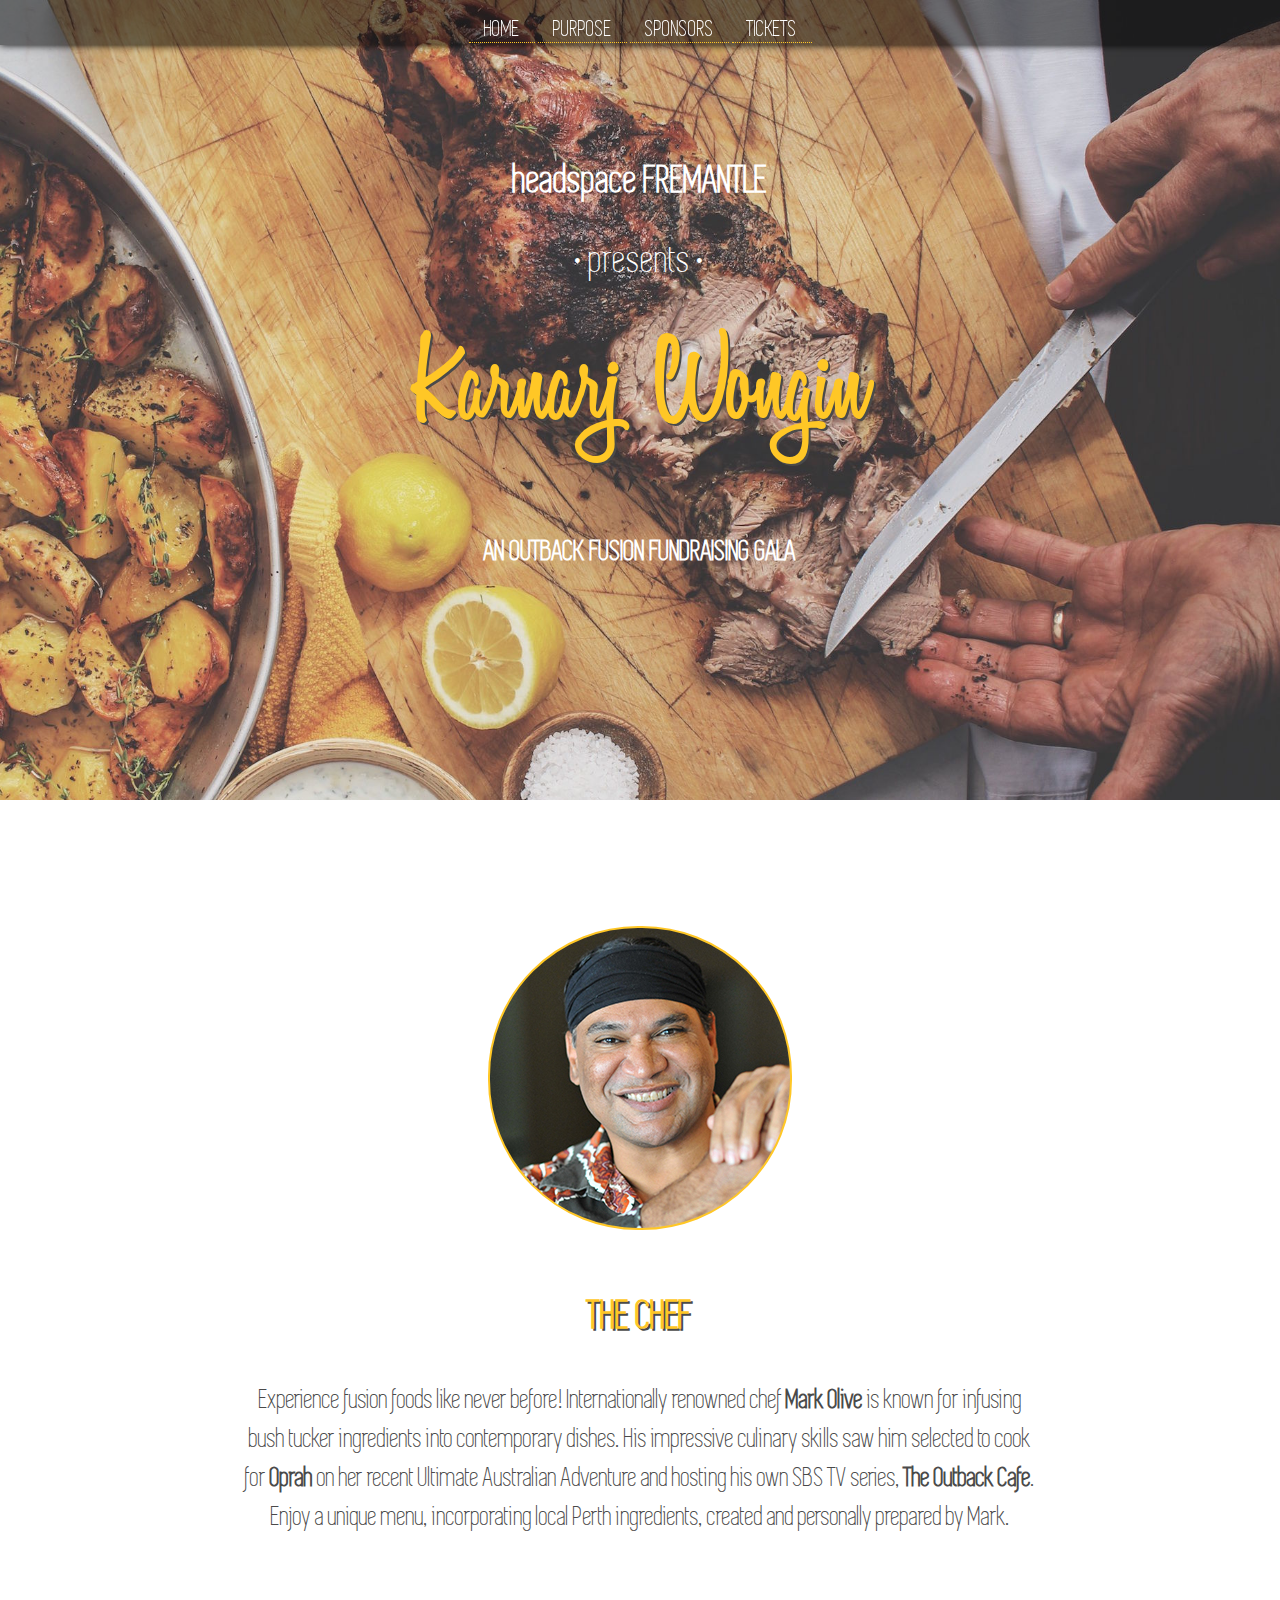
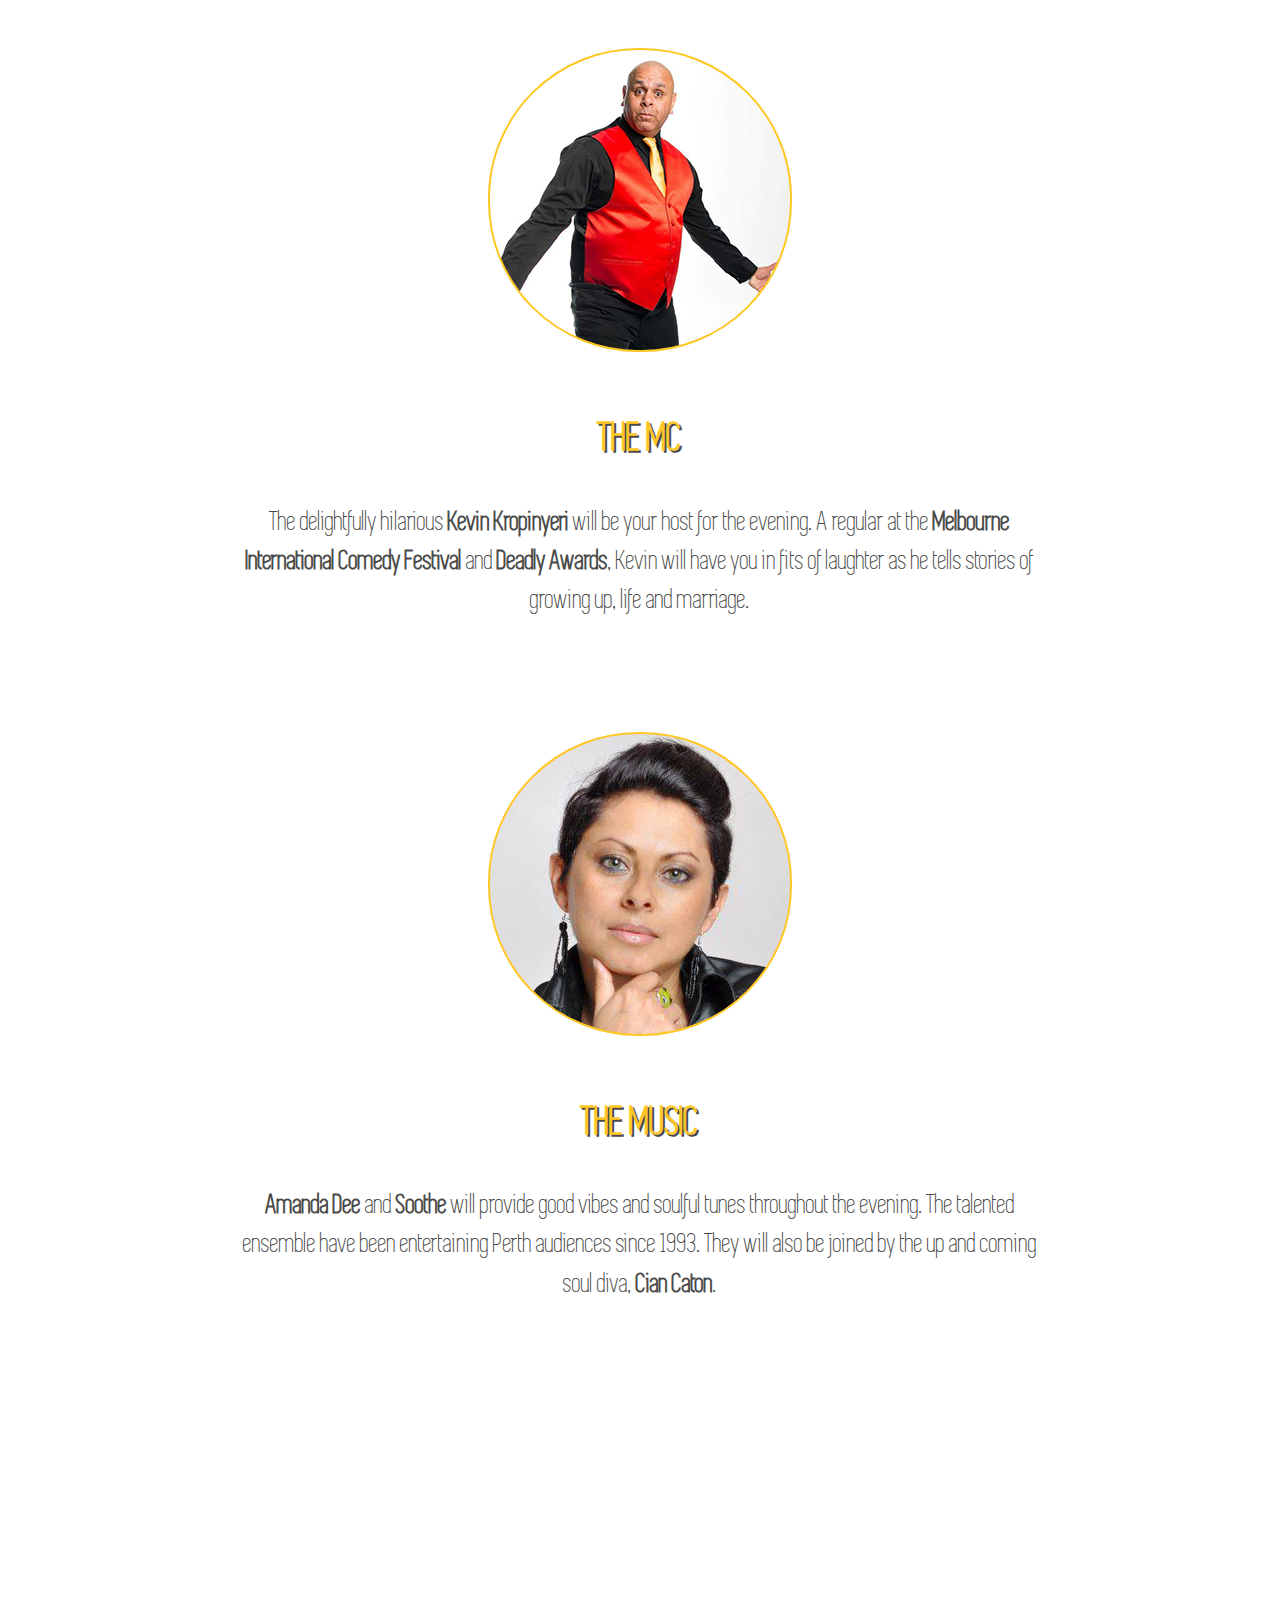
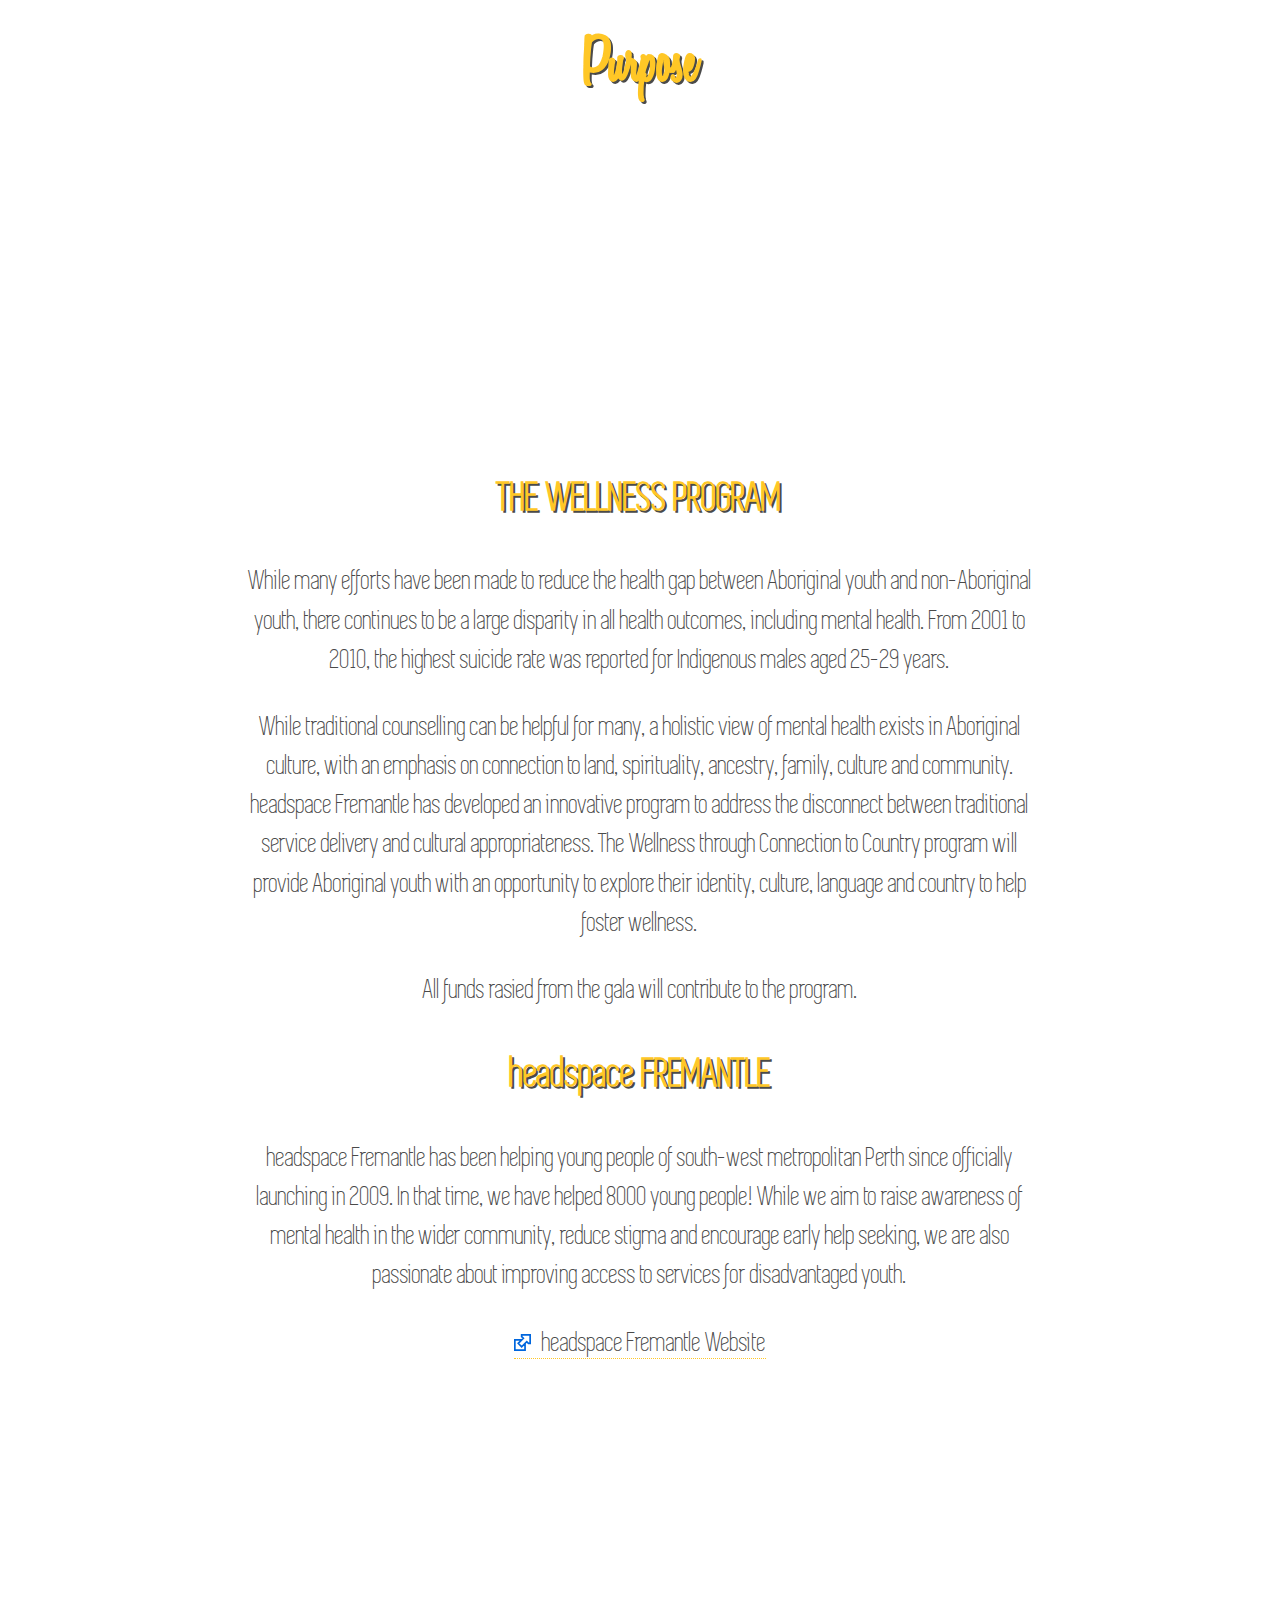
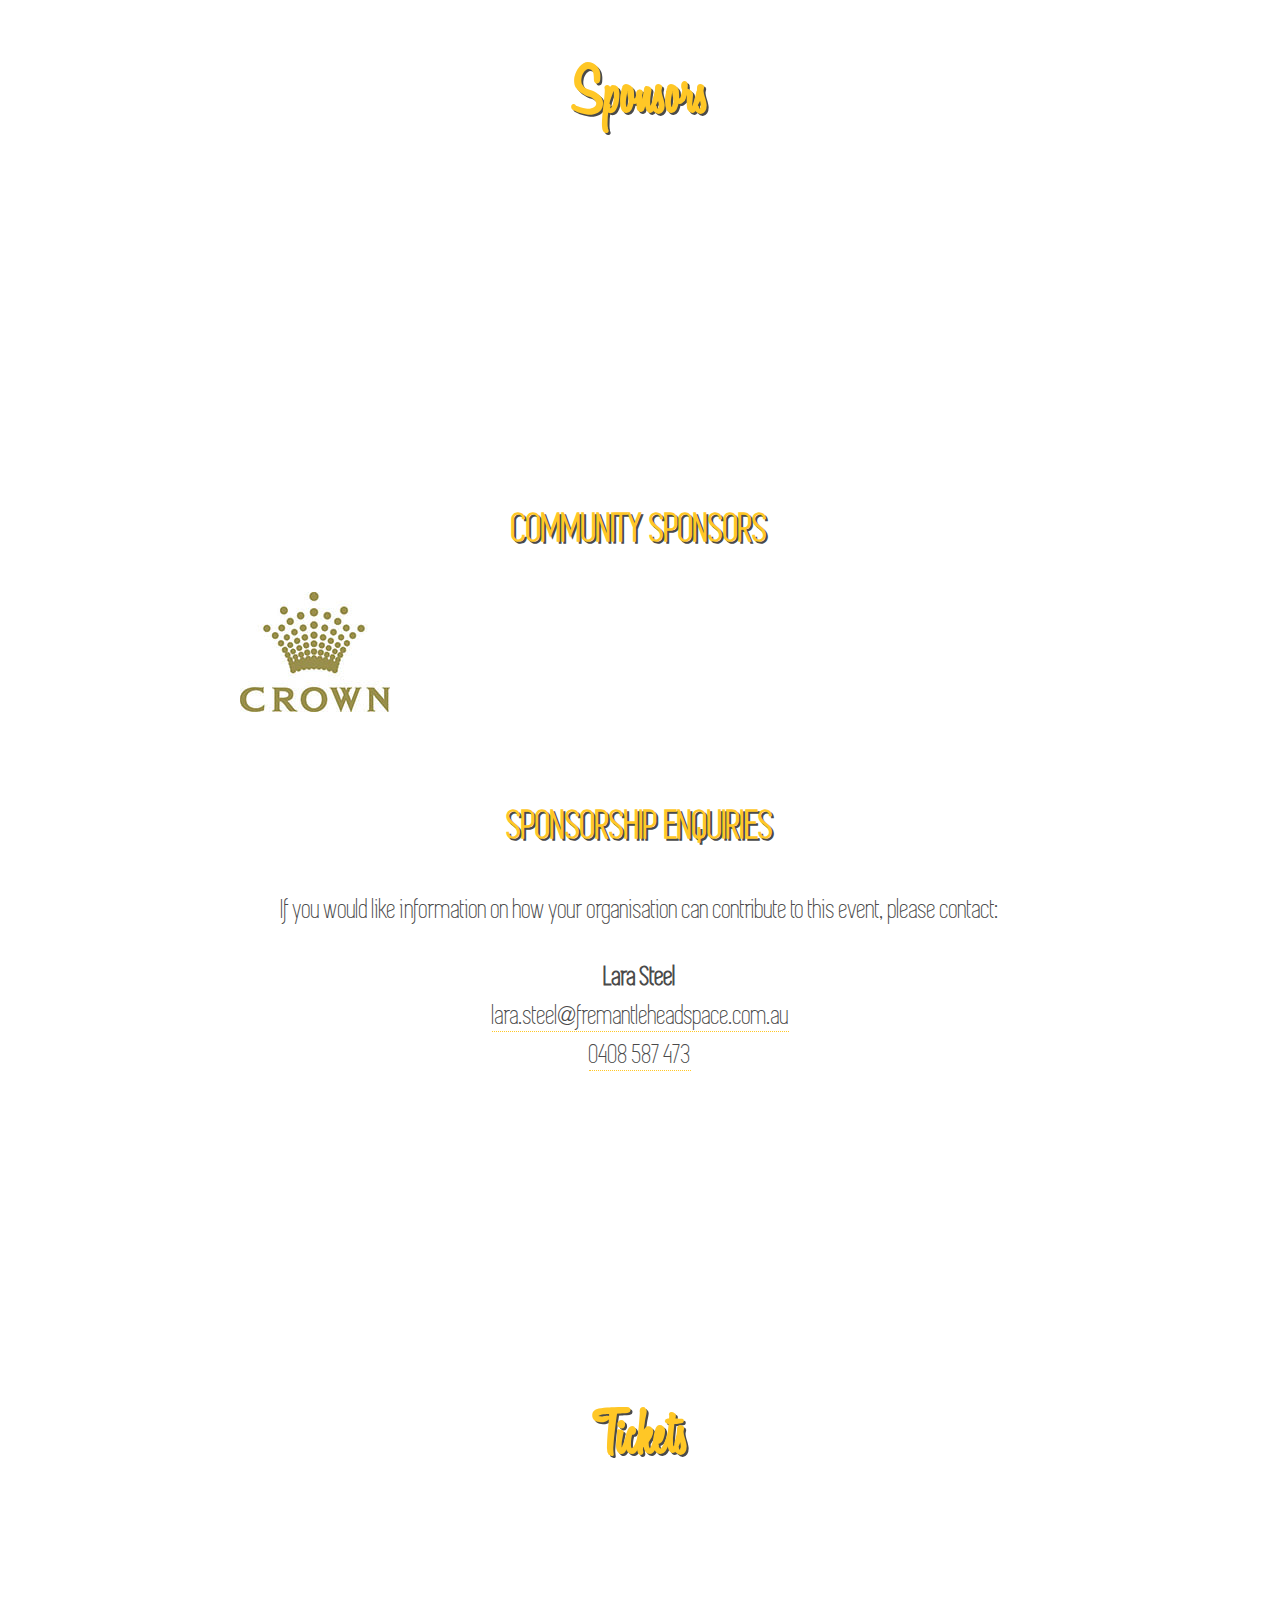
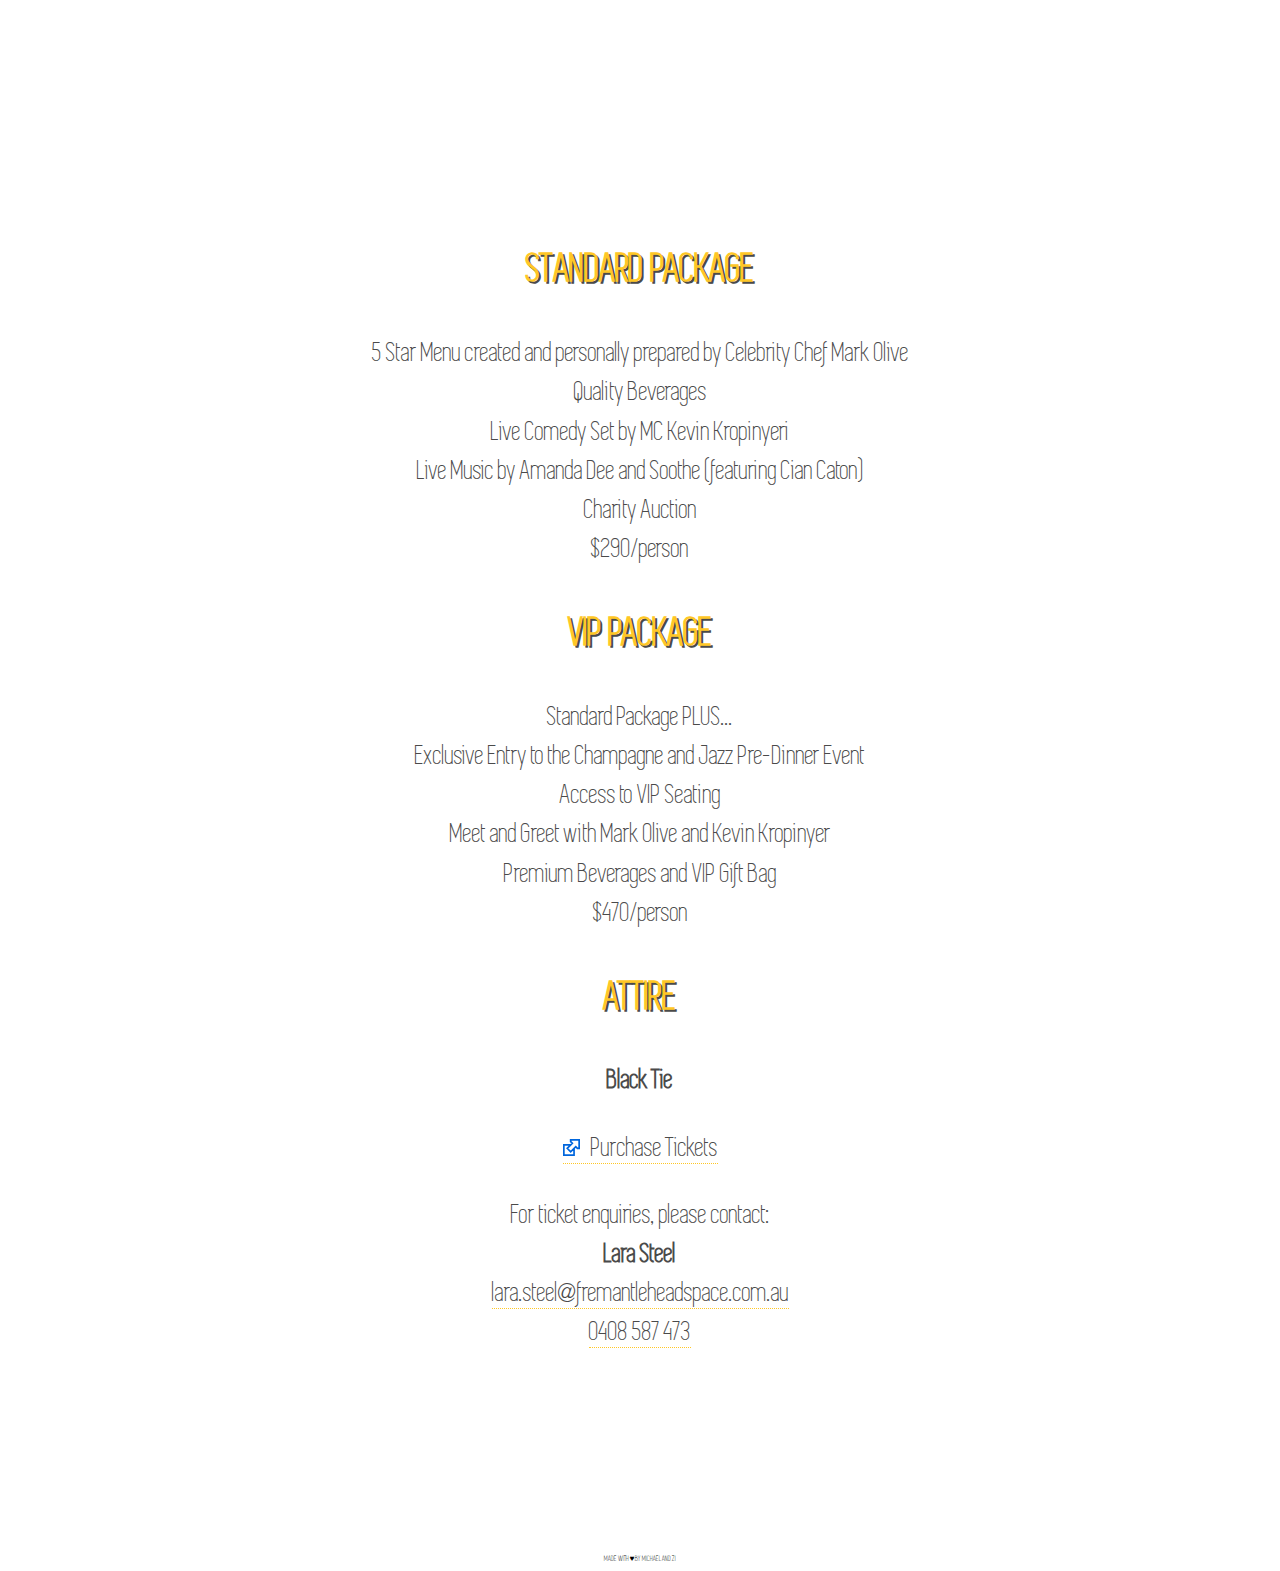
<file: index.html>
<head>
    <!DOCTYPE html>
    <title>Outback Fusion Fundraising Gala</title>
    <meta name="viewport" content="width=device-width, initial-scale=1">
    <link rel="stylesheet" type="text/css" href="styles.css">
    <link rel="stylesheet" type="text/css" href="nav.css">
    <link href='https://fonts.googleapis.com/css?family=Open+Sans' rel='stylesheet' type='text/css'>
    <script type="text/javascript" src="https://code.jquery.com/jquery-2.2.3.js"></script>
</head>

<body>
    <div class="navigation">
        <a href="#home">Home</a>
        <a href="#purpose">Purpose</a>
        <a href="#sponsors">Sponsors</a>
        <a href="#tickets">Tickets</a>
    </div>

    <div id="home" class="page">
        <div class="content">
            <p><span class="headerPresenter">headspace FREMANTLE</span></p>
            <p><span class="headerPresents">&#8226; presents &#8226;</span></p>
            <p><span class="headerTitle fade-in">Karnarj Wongin</span></p>
            <p><span class="headerDescription">An Outback Fusion Fundraising Gala</span></p>
        </div>
    </div>

    <div class="divider">
        <div class="content">
            <div class="circular circular-chef"></div>
            <h2>THE CHEF</h2>
            <p>Experience fusion foods like never before! Internationally renowned chef <span class="highlight">Mark Olive</span> is known for infusing bush tucker ingredients into contemporary dishes. His impressive culinary skills saw him selected to cook for <span class="highlight">Oprah</span> on her recent Ultimate Australian Adventure and hosting his own SBS TV series, <span class="highlight">The Outback Cafe</span>. Enjoy a unique menu, incorporating local Perth ingredients, created and personally prepared by Mark.</p>
            <div class="circular circular-mc"></div>
            <h2>THE MC</h2>
            <p>The delightfully hilarious <span class="highlight">Kevin Kropinyeri</span> will be your host for the evening. A regular at the <span class="highlight">Melbourne International Comedy Festival</span> and <span class="highlight">Deadly Awards</span>, Kevin will have you in fits of laughter as he tells stories of growing up, life and marriage.</p>
            <div class="circular circular-music"></div>
            <h2>THE MUSIC</h2>
            <p><span class="highlight">Amanda Dee</span> and <span class="highlight">Soothe</span> will provide good vibes and soulful tunes throughout the evening. The talented ensemble have been entertaining Perth audiences since 1993. They will also be joined by the up and coming soul diva, <span class="highlight">Cian Caton</span>.</p>
        </div>
    </div>

    <div id="purpose" class="page">
        <div class="content">
            <h1>Purpose</h1>
            <p><div class="arrow bounce"></div></p>
        </div>
    </div>
    
    <div class="divider">
        <div class="content">
            <h2>THE WELLNESS PROGRAM</h2>
            <p>While many efforts have been made to reduce the health gap between Aboriginal youth and non-Aboriginal youth, there continues to be a large disparity in all health outcomes, including mental health. From 2001 to 2010, the highest suicide rate was reported for Indigenous males aged 25-29 years.</p>
            <p>While traditional counselling can be helpful for many, a holistic view of mental health exists in Aboriginal culture, with an emphasis on connection to land, spirituality, ancestry, family, culture and community. headspace Fremantle has developed an innovative program to address the disconnect between traditional service delivery and cultural appropriateness. The Wellness through Connection to Country program will provide Aboriginal youth with an opportunity to explore their identity, culture, language and country to help foster wellness. </p>
            <p>All funds rasied from the gala will contribute to the program.</p>
            <h2>headspace FREMANTLE</h2>
            <p>headspace Fremantle has been helping young people of south-west metropolitan Perth since officially launching in 2009. In that time, we have helped 8000 young people! While we aim to raise awareness of mental health in the wider community, reduce stigma and encourage early help seeking, we are also passionate about improving access to services for disadvantaged youth. </p>
            <a href=https://www.headspace.org.au/headspace-centres/fremantle class="external"> headspace Fremantle Website</a>
        </div>
    </div>

    <div id="sponsors" class="page">
            <div class="content">
                <h1>Sponsors</h1>
                <p><div class="arrow bounce"></div></p>
            </div>
    </div>
    
    <div class="divider">
        <div class="content"> 
            <h2>COMMUNITY SPONSORS</h2>
            <div class="Crown"></div>
            <h2>SPONSORSHIP ENQUIRIES</h2>
            <p>If you would like information on how your organisation can contribute to this event, please contact:</p>
            <p><span class="highlight">Lara Steel</span><br>
                <a href="mailto:lara.steel@fremantleheadspace.com.au" target="_top">lara.steel@fremantleheadspace.com.au</a><br>
                <a href="tel:0408587473">0408 587 473</a>
            </p></div>
        </div>

    <div id="tickets" class="page">
            <div class="content">
                <h1>Tickets</h1>
                <p><div class="arrow bounce"></div></p>
            </div>
    </div>

    <div class="divider">
        <div class="content"> 
            <h2>STANDARD PACKAGE</h2>
            <p>5 Star Menu created and personally prepared by Celebrity Chef Mark Olive
                <br>Quality Beverages
                <br>Live Comedy Set by MC Kevin Kropinyeri
                <br>Live Music by Amanda Dee and Soothe (featuring Cian Caton)
                <br>Charity Auction
                <br> $290/person
            </p>
            
            <h2>VIP PACKAGE</h2>
            <p>Standard Package PLUS...
                <br>Exclusive Entry to the Champagne and Jazz Pre-Dinner Event
                <br>Access to VIP Seating
                <br>Meet and Greet with Mark Olive and Kevin Kropinyer
                <br>Premium Beverages and VIP Gift Bag
                <br>$470/person
            </p>
            
            <h2>ATTIRE</h2>
            <p><span class="highlight">Black Tie</span></p>
            
            <a href="https://www.trybooking.com/Booking/EventBookingPage.aspx?eid=199230&sid=379299&did=588262" class="external">Purchase Tickets</a>
            <p>For ticket enquiries, please contact:
                <br><span class="highlight">Lara Steel</span><br>
                <a href="mailto:lara.steel@fremantleheadspace.com.au" target="_top">lara.steel@fremantleheadspace.com.au</a><br>
                <a href="tel:0408587473">0408 587 473</a>
            </p>
        </div>        
    </div>

    <div class="madeBy"><p>Made with &#x2665; by Michael and Zi</p></div>

    <script>
        $(window).scroll(function(){
            $("#home p").css("opacity", 1 - $(window).scrollTop() / 300);
        });
    </script>
</body>
</file>
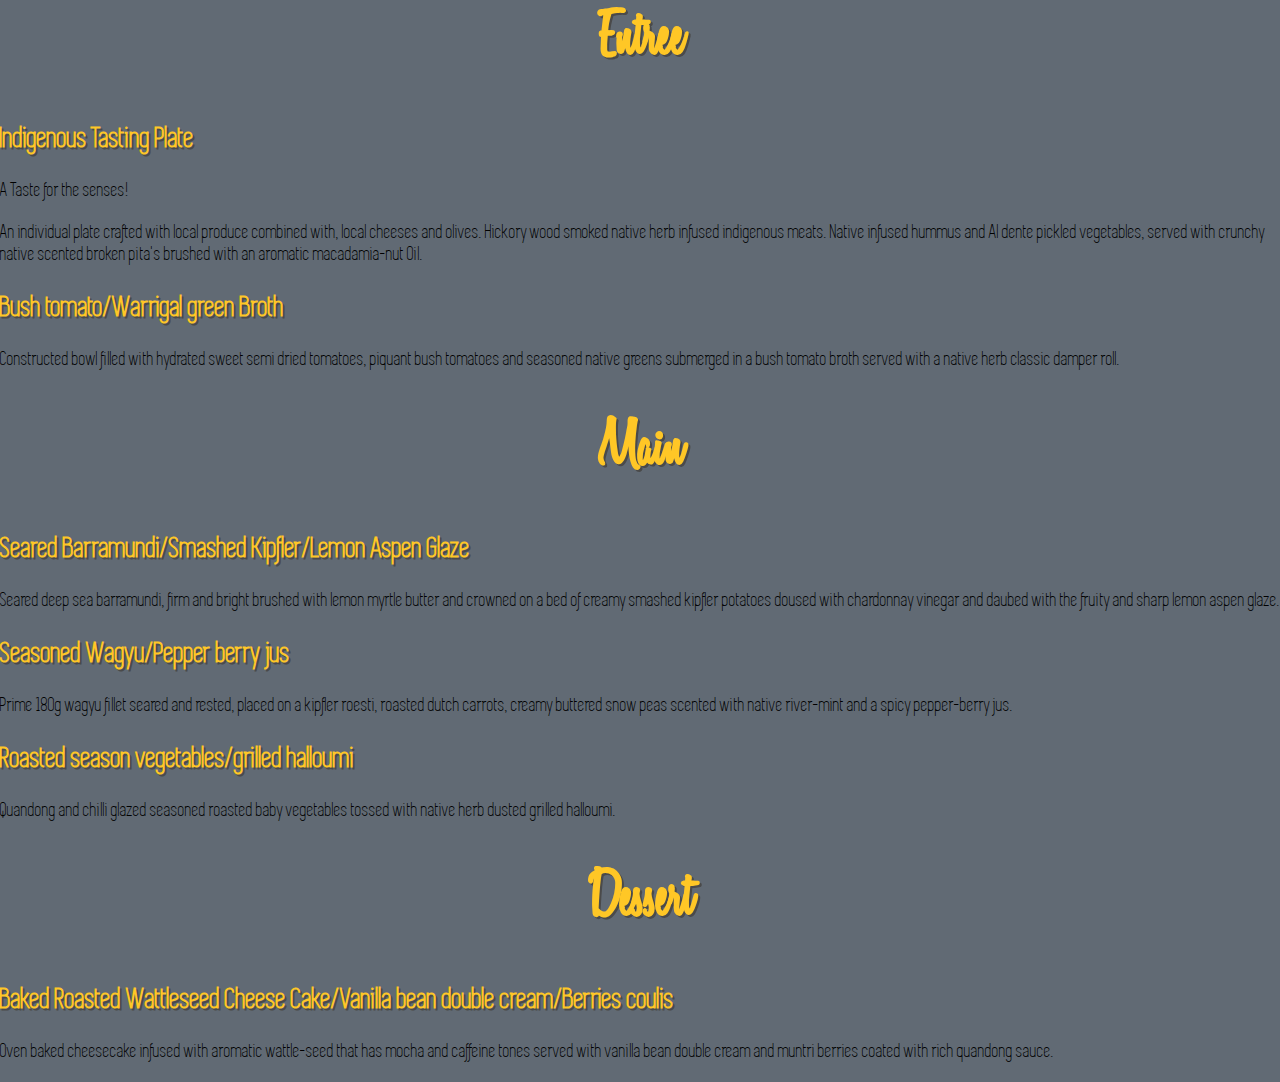
<file: menu.html>
<head>
    <!DOCTYPE html>
    <title>Outback Fusion Fundraising Gala</title>
    <meta name="viewport" content="width=device-width, initial-scale=1">
    <link rel="stylesheet" type="text/css" href="styles.css">
</head>

<body style="background-color:#616A74">
<!--    <div class="menuContainer">-->
    <div class="menu">
        <h1>Entree</h1>
        <h2>Indigenous Tasting Plate</h2>
        <p>A Taste for the senses!</p>
        <p>An individual plate crafted with local produce combined with, local cheeses and olives. Hickory wood smoked native herb infused indigenous meats. Native infused hummus and Al dente pickled vegetables, served with crunchy native scented broken pita's brushed with an aromatic macadamia-nut Oil.<p>
        
        <h2>Bush tomato/Warrigal green Broth</h2>
        <p>Constructed bowl filled with hydrated sweet semi dried tomatoes, piquant bush tomatoes and seasoned native greens submerged in a bush tomato broth served with a native herb classic damper roll.</p>
        
        <h1>Main</h1>
        <h2>Seared Barramundi/Smashed Kipfler/Lemon Aspen Glaze</h2>
        <p>Seared deep sea barramundi, firm and bright brushed with lemon myrtle butter and crowned on a bed of creamy smashed kipfler potatoes doused with chardonnay vinegar and daubed with the fruity and sharp lemon aspen glaze.</p>

        <h2>Seasoned Wagyu/Pepper berry jus</h2>
        <p>Prime 180g wagyu fillet seared and rested, placed on a kipfler roesti, roasted dutch carrots, creamy buttered snow peas scented with native river-mint and a spicy pepper-berry jus.</p>

        <h2>Roasted season vegetables/grilled halloumi</h2>
        <p>Quandong and chilli glazed seasoned roasted baby vegetables tossed with native herb dusted grilled halloumi.</p>
        
        <h1>Dessert</h1>
        <h2>Baked Roasted Wattleseed Cheese Cake/Vanilla bean double cream/Berries coulis</h2>
        <p>Oven baked cheesecake infused with aromatic wattle-seed that has mocha and caffeine tones served with vanilla bean double cream and muntri berries coated with rich quandong sauce.</p>
        </div>
<!--    </div>-->
</body>
</file>
<file: styles.css>
/* Fonts */

@font-face {
    font-family: "Variane";
    src: url(./assets/font/VarianeScript.ttf);
}

@font-face {
    font-family: "Simplifica";
    src: url(./assets/font/Simplifica.ttf);
}

@font-face {
    font-family: "Dense-Regular";
    src: url(./assets/font/Dense-Regular.otf);
}

body {
    margin:0;
    padding:0;
    font-size: 20px;
    font-family: "Simplifica";
}

.page {
    margin: 0 auto;
    width: 100%; 
    max-width: 1920px; 
    height: auto;
    position: relative;
    color: #fff;
    text-align: center;
}

.page .content {
    height: 450px; 
    top: 130px;
    position: relative;
    width: 800px;
    max-width: 95%;
    display: inline-block;
    text-align: center;
}

.divider {
    min-height: 100px;
    margin: 0 auto; 
    width: 100%;
    max-width: 1920px; 
    position: relative;
    text-align: center;
    background: #fff;
}

.divider .content {
    font-family: "Simplifica";
    font-size: 28px;
    font-weight: normal;
    color: #4a4a4a;
    display: inline-block;
    padding-top: 4.5em;
    padding-bottom: 4.5em;
    position: relative;
    text-align: center;
    line-height: 1.4;
    min-height: 100px;
    width: 800px;
    max-width: 95%;
}

/* Background images */

#home {
    background: url(./assets/image/01.jpeg) no-repeat fixed 50% 0 / cover;
    height: 800px;
}

#purpose { 
    background: url(./assets/image/02.jpeg) no-repeat fixed 50% 0 / cover;
}

#sponsors { 
    background: url(./assets/image/03.jpeg) no-repeat fixed 50% 0 / cover;
}

#tickets { 
    background: url(./assets/image/04.jpeg) no-repeat fixed 50% 0 / cover;
}


/* Dot pattern */

.dots {
    position: fixed;
    top: 0;
    left: 0;
    right: 0;
    bottom: 0;
    background-image: url('./assets/image/DotMask.png');
}


/* Text styles */

.headerPresenter {
    display: block;
    font-weight: bold;
    text-align: center;
    font-size: 2em;
    line-height: 1.5em;
}

.headerPresents {
    display: block;
    text-align: center;
    font-size: 2em;
    line-height: 1.5em;
}

.headerTitle {
    display: block;
    text-align: center;
    font-family: "Variane";
    font-size: 5.6em;
    line-height: 1.5em;

    color: #FFC726;
    text-shadow: 2px 2px #4a4a4a;
}

.headerDescription {
    display: block;
    font-weight: bold;
    text-align: center;
    text-transform: uppercase;
    font-size: 1.5em;
    line-height: 3.5em;
}

h1 {
    display: block;
    text-align: center;
    font-family: "Variane";
    font-size: 3em;
    color: #FFC726;
    text-shadow: 2px 2px #4a4a4a;
}

h2 {
    color: #FFC726;
    text-shadow: 2px 2px #4a4a4a;
}

.highlight {
    font-weight: bold;
    color: #4a4a4a;
/*    text-shadow: 1px 1px #FFC726;*/
}

.madeBy {
    padding-top: 5em;
    text-align: center;
    text-transform: uppercase;
    font-size: 0.4em;
}

/* Links */

a, a:visited, a:active {
    color: #4a4a4a;
    text-decoration: none;
    border-bottom: 1px #FFC726 dotted;
}

a:hover {
    color: #4a4a4a;
    text-decoration: none;
    border: none;
    border-bottom: 1px #FFC726 solid;
}

a.external {
    background: url(./assets/image/External.svg) center left no-repeat;
    background-size: 0.6em 0.6em;
    padding-left: 1em;
}

/* Circular image */

.circular {
    position: relative;
    margin-left: auto;
    margin-right: auto;
	width: 300px;
	height: 300px;
	border-radius: 150px;
	-webkit-border-radius: 150px;
	-moz-border-radius: 150px;    
    margin-bottom: 2em;
    
    border-style: solid;
    border-color: #FFC726;
    border-width: 2px;
}

.circular:not(:first-of-type) {
    margin-top: 4em;
}

.circular-chef {
    background: url(./assets/image/MarkOlive.jpg) no-repeat ;
}

.circular-mc {
    background: url(./assets/image/KevinKropinyeri.jpg) no-repeat;
}

.circular-music {
    background: url(./assets/image/AmandaDee.jpg) no-repeat;
}

/* Sponsors */

.Little-Creatures {
    position: relative;
    margin-left: auto;
    margin-right: auto;
    height: 139px;
    width: 400px;
    background:url(./assets/image/LittleCreaturesGTF.jpg) no-repeat;
    margin-bottom: 3em;
}

.Crown {
    position: relative;
    height:120px;
    width: 150px;
    background:url(./assets/image/CrownLogo.jpg) no-repeat;
    margin-bottom: 3em;
}


/* Bouncing arrow */

@-moz-keyframes bounce {
    0%, 20%, 50%, 80%, 100% {
        -moz-transform: translateY(0);
        transform: translateY(0);
    }
    40% {
        -moz-transform: translateY(-30px);
        transform: translateY(-30px);
    }
    60% {
        -moz-transform: translateY(-15px);
        transform: translateY(-15px);
    }
}

@-webkit-keyframes bounce {
    0%, 20%, 50%, 80%, 100% {
        -webkit-transform: translateY(0);
        transform: translateY(0);
    }
    40% {
        -webkit-transform: translateY(-30px);
        transform: translateY(-30px);
    }
    60% {
        -webkit-transform: translateY(-15px);
        transform: translateY(-15px);
    }
}

@keyframes bounce {
    0%, 20%, 50%, 80%, 100% {
        -moz-transform: translateY(0);
        -ms-transform: translateY(0);
        -webkit-transform: translateY(0);
        transform: translateY(0);
    }
    40% {
        -moz-transform: translateY(-30px);
        -ms-transform: translateY(-30px);
        -webkit-transform: translateY(-30px);
        transform: translateY(-30px);
    }
    60% {
        -moz-transform: translateY(-15px);
        -ms-transform: translateY(-15px);
        -webkit-transform: translateY(-15px);
        transform: translateY(-15px);
    }
}

.arrow {
    position: relative;
    bottom: 0;
    left: 50%;
    margin-left: -20px;
    width: 40px;
    height: 40px;
    background-image: url([data-uri]);
    background-size: contain;
}

.bounce {
    -moz-animation: bounce 2s infinite;
    -webkit-animation: bounce 2s infinite;
    animation: bounce 2s infinite;
}


/* Fade in */

.fade-in {
    -webkit-animation: fadein 2s; /* Safari, Chrome and Opera > 12.1 */
       -moz-animation: fadein 2s; /* Firefox < 16 */
        -ms-animation: fadein 2s; /* Internet Explorer */
         -o-animation: fadein 2s; /* Opera < 12.1 */
            animation: fadein 2s;
}

@keyframes fadein {
    from { opacity: 0; }
    to   { opacity: 1; }
}

/* Firefox < 16 */
@-moz-keyframes fadein {
    from { opacity: 0; }
    to   { opacity: 1; }
}

/* Safari, Chrome and Opera > 12.1 */
@-webkit-keyframes fadein {
    from { opacity: 0; }
    to   { opacity: 1; }
}

/* Internet Explorer */
@-ms-keyframes fadein {
    from { opacity: 0; }
    to   { opacity: 1; }
}

/* Opera < 12.1 */
@-o-keyframes fadein {
    from { opacity: 0; }
    to   { opacity: 1; }
}
</file>
<file: nav.css>
.navigation {
    z-index: 9999;
    position: fixed;
    top: 0;
    width: 100%;
    color: #ffffff;
    height: 30px;
    text-align: center;
    padding-top: 15px;
    /* Adds shadow to the bottom of the bar */
    -webkit-box-shadow: 0px 0px 8px 0px #000000;
    -moz-box-shadow: 0px 0px 8px 0px #000000;
    box-shadow: 0px 0px 8px 0px #000000;
    /* Adds the transparent background */
    background-color: rgba(1, 1, 1, 0.5);
    color: rgba(1, 1, 1, 0.8);
}

.navigation a {
    font-size: 1.2em;
    text-transform: uppercase;
    padding-left: 15px;
    padding-right: 15px;
    color: white;
    text-decoration: none;
}

.navigation a:hover {
    color: #FFC726;
}
</file>
